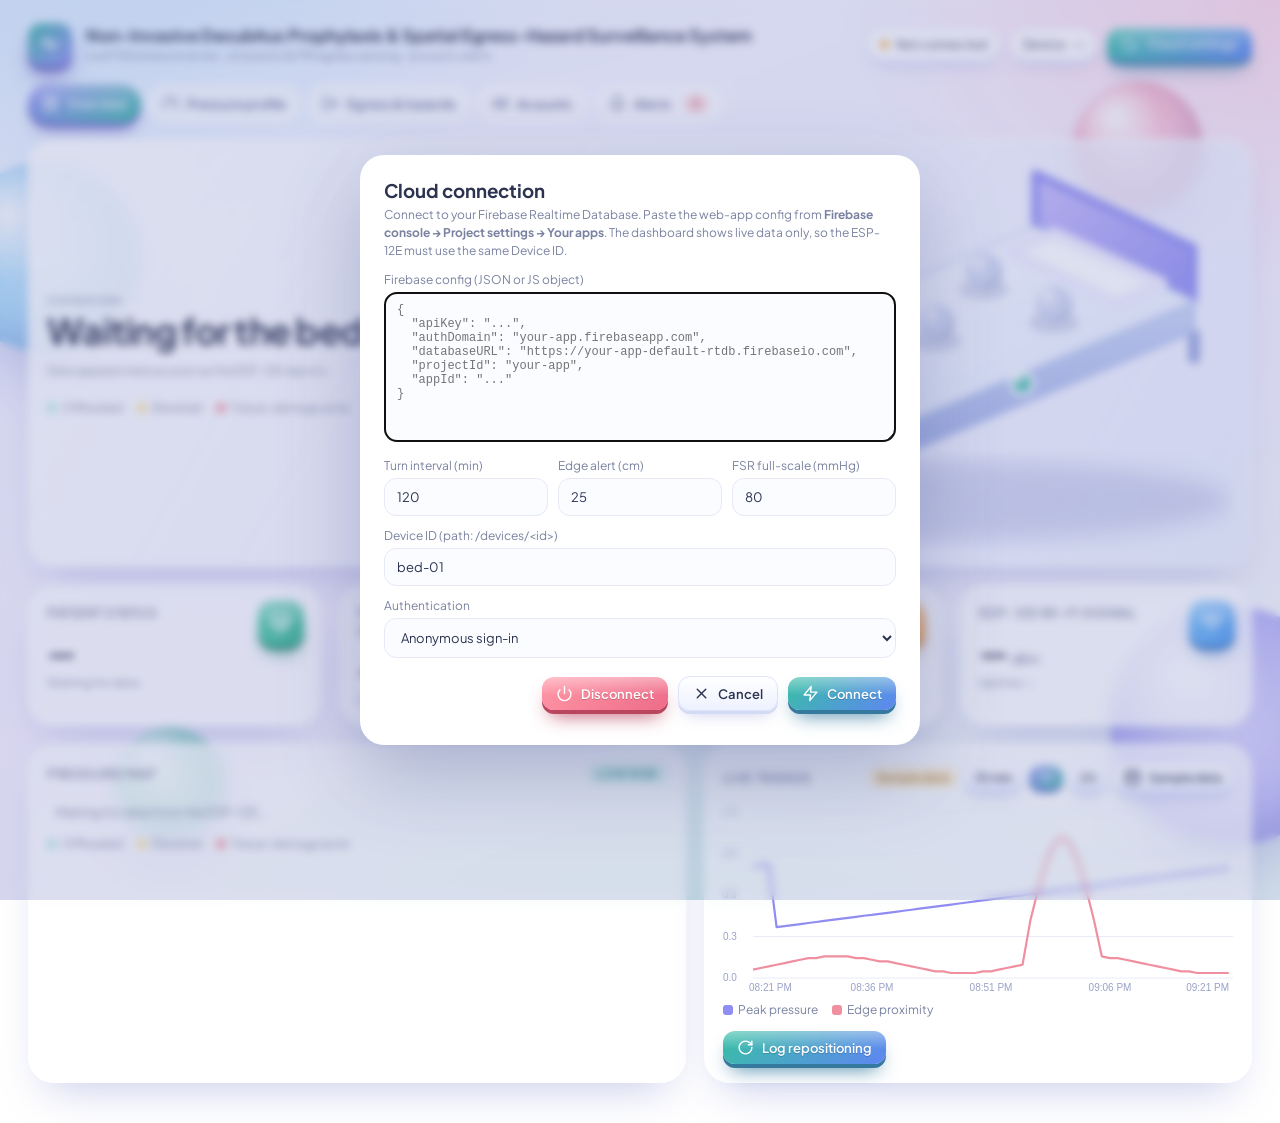
<file: index (2).html>
<!doctype html>
<html lang="en">
<head>
<meta charset="utf-8">
<meta name="viewport" content="width=device-width, initial-scale=1">
<title>DecuGuard · Decubitus & Egress Surveillance</title>
<link href="https://fonts.googleapis.com/css2?family=Plus+Jakarta+Sans:wght@400;500;600;700&display=swap" rel="stylesheet">
<style>
:root{
  --ink:#2c3350; --muted:#7a82a0; --line:#e6e9f5; --card:rgba(255,255,255,.78);
  --teal:#3fb8a8; --lav:#8f8cf2; --rose:#f08fa0; --amber:#f2b95c; --mint:#bfeee3;
  --ok:#3fb8a8; --warn:#f2b95c; --bad:#ef7f8e;
  --shadow:0 10px 30px rgba(120,130,190,.14);
}
*{box-sizing:border-box}
body{margin:0;font-family:"Inter",system-ui,-apple-system,Segoe UI,Roboto,sans-serif;color:var(--ink);
  background:
   radial-gradient(900px 500px at 8% -10%, #dff3ff 0, transparent 60%),
   radial-gradient(800px 500px at 100% 0%, #fde4ef 0, transparent 55%),
   radial-gradient(900px 600px at 50% 110%, #e2f8ee 0, transparent 60%),
   #f7f9ff;
  min-height:100vh}
header{display:flex;flex-wrap:wrap;gap:14px;align-items:center;justify-content:space-between;padding:22px 28px 8px}
.brand{display:flex;gap:14px;align-items:center}
.logo{width:44px;height:44px;border-radius:14px;background:linear-gradient(135deg,var(--teal),var(--lav));display:grid;place-items:center;color:#fff;box-shadow:var(--shadow)}
h1{font-size:17px;margin:0;line-height:1.25;max-width:760px}
.sub{font-size:12px;color:var(--muted);margin-top:2px}
.right{display:flex;gap:10px;align-items:center;flex-wrap:wrap}
.chip{display:inline-flex;align-items:center;gap:7px;padding:7px 12px;border-radius:999px;background:var(--card);border:1px solid var(--line);font-size:12.5px;box-shadow:var(--shadow)}
.dot{width:9px;height:9px;border-radius:50%;background:var(--amber)}
.dot.live{background:var(--ok);box-shadow:0 0 0 4px rgba(63,184,168,.2)}
.dot.err{background:var(--bad)}
button{font:inherit;font-size:13px;border:1px solid var(--line);background:#fff;color:var(--ink);padding:8px 14px;border-radius:12px;cursor:pointer;transition:.15s}
button:hover{transform:translateY(-1px);box-shadow:var(--shadow)}
button.primary{background:linear-gradient(135deg,var(--teal),var(--lav));color:#fff;border:0}
nav{display:flex;gap:6px;padding:10px 28px;flex-wrap:wrap}
nav button{border-radius:999px;background:transparent;border:1px solid transparent;color:var(--muted)}
nav button.on{background:#fff;border-color:var(--line);color:var(--ink);box-shadow:var(--shadow)}
main{padding:6px 28px 40px;max-width:1280px;margin:0 auto}
.grid{display:grid;gap:18px}
.g4{grid-template-columns:repeat(4,1fr)}
.g2{grid-template-columns:1.2fr 1fr}
@media(max-width:980px){.g4{grid-template-columns:repeat(2,1fr)}.g2{grid-template-columns:1fr}}
@media(max-width:520px){.g4{grid-template-columns:1fr}header,nav,main{padding-left:16px;padding-right:16px}}
.card{background:var(--card);backdrop-filter:blur(8px);border:1px solid rgba(255,255,255,.9);border-radius:22px;padding:18px;box-shadow:var(--shadow)}
.card h2{font-size:13.5px;margin:0 0 12px;color:var(--muted);font-weight:600;letter-spacing:.04em;text-transform:uppercase;display:flex;justify-content:space-between;align-items:center}
.kpi .v{font-size:30px;font-weight:700;letter-spacing:-.02em}
.kpi .u{font-size:13px;color:var(--muted);font-weight:500;margin-left:3px}
.kpi .n{font-size:12px;color:var(--muted);margin-top:4px}
.pill{font-size:11.5px;padding:3px 9px;border-radius:999px;font-weight:600}
.pill.ok{background:#dcf5f0;color:#23897c}.pill.warn{background:#fdf0d4;color:#a8741a}.pill.bad{background:#fde0e5;color:#c0475b}
.heat{display:grid;grid-template-columns:90px repeat(4,1fr);gap:6px;align-items:center}
.heat .lab{font-size:11.5px;color:var(--muted)}
.cell{height:36px;border-radius:10px;display:grid;place-items:center;font-size:11.5px;font-weight:600;color:#3a4160;transition:background .6s}
.colhead{font-size:11px;color:var(--muted);text-align:center}
canvas{width:100%;display:block}
.legend{display:flex;gap:14px;font-size:12px;color:var(--muted);margin-top:8px;flex-wrap:wrap}
.legend i{display:inline-block;width:10px;height:10px;border-radius:3px;margin-right:5px;vertical-align:-1px}
.log{max-height:300px;overflow:auto;display:flex;flex-direction:column;gap:8px}
.ev{display:flex;gap:10px;align-items:flex-start;padding:10px 12px;border-radius:14px;background:#fff;border:1px solid var(--line);font-size:13px}
.ev .t{color:var(--muted);font-size:11.5px;margin-top:2px}
.ev .bar{width:4px;align-self:stretch;border-radius:4px}
.ev.bad .bar{background:var(--bad)}.ev.warn .bar{background:var(--amber)}.ev.ok .bar{background:var(--teal)}
.ev button{margin-left:auto;padding:4px 10px;font-size:12px}
.empty{color:var(--muted);font-size:13px;padding:8px}
.bigtimer{font-size:38px;font-weight:700;letter-spacing:-.02em}
.progress{height:10px;background:#edf0fa;border-radius:999px;overflow:hidden;margin:10px 0}
.progress>div{height:100%;border-radius:999px;background:linear-gradient(90deg,var(--teal),var(--lav));transition:width .6s}
.row{display:flex;gap:10px;flex-wrap:wrap;align-items:center}
dialog{border:0;border-radius:24px;padding:24px;max-width:560px;width:92%;box-shadow:0 30px 80px rgba(70,80,140,.3);color:var(--ink)}
dialog::backdrop{background:rgba(120,130,190,.25);backdrop-filter:blur(4px)}
label{font-size:12px;color:var(--muted);display:block;margin:12px 0 5px}
input,textarea,select{width:100%;font:inherit;font-size:13px;padding:10px 12px;border-radius:12px;border:1px solid var(--line);background:#fbfcff;color:var(--ink)}
textarea{min-height:150px;font-family:ui-monospace,Menlo,monospace;font-size:12px}
.hide{display:none}
.note{font-size:12px;color:var(--muted);line-height:1.5}
svg text{font-family:inherit}
button:disabled{opacity:.45;cursor:not-allowed;transform:none!important;box-shadow:none!important}

/* ===== 3D / aesthetic theme ===== */
body{font-family:"Plus Jakarta Sans","Inter",system-ui,sans-serif;
 background:radial-gradient(900px 520px at 6% -8%,#d3eaff,transparent 60%),radial-gradient(800px 520px at 100% 0,#ffd9e8,transparent 55%),radial-gradient(900px 600px at 50% 112%,#d0f5e5,transparent 60%),linear-gradient(160deg,#f1f6ff,#f8f1ff 55%,#f0fbf6);background-attachment:fixed}
.bg{position:fixed;inset:0;z-index:0;pointer-events:none;overflow:hidden}
.bg i{position:absolute;border-radius:50%;opacity:.92;animation:float 14s ease-in-out infinite;
 background:radial-gradient(circle at 32% 28%,#fff 0,rgba(255,255,255,0) 34%),radial-gradient(circle at 50% 50%,var(--a),var(--b));
 box-shadow:inset -14px -18px 30px rgba(80,90,170,.18),0 40px 60px -20px rgba(110,120,200,.35)}
.bg .s1{--a:#c4ebff;--b:#86c6f5;width:190px;height:190px;left:-50px;top:18%}
.bg .s2{--a:#ffd6e4;--b:#f5a0bb;width:130px;height:130px;right:6%;top:9%;animation-delay:-4s}
.bg .s3{--a:#ddd7ff;--b:#a59ef5;width:240px;height:240px;right:-70px;bottom:6%;animation-delay:-8s}
.bg .s4{--a:#ccf4e3;--b:#86dbbd;width:110px;height:110px;left:9%;bottom:7%;animation-delay:-2s}
@keyframes float{50%{transform:translateY(-22px)}}
header,nav,main{position:relative;z-index:1}
.logo{box-shadow:0 5px 0 #6d67c4,0 14px 22px -6px #6d67c4,inset 0 2px 0 rgba(255,255,255,.5)}
h1{font-weight:700}
.card{background:rgba(255,255,255,.7);border:1px solid rgba(255,255,255,.95);border-radius:26px;box-shadow:inset 0 1px 0 #fff,0 22px 44px -18px rgba(105,115,200,.38)}
.chip{box-shadow:0 3px 0 #dfe5fb,0 10px 18px -8px rgba(110,120,200,.35)}
/* glossy 3D orbs on KPI cards */
.kpi{position:relative}.kpi h2{padding-right:56px}
.kpi::after{content:"";position:absolute;right:16px;top:14px;width:46px;height:46px;border-radius:50%;
 background:radial-gradient(circle at 32% 26%,#fff 0,rgba(255,255,255,0) 36%),radial-gradient(circle at 50% 50%,var(--a),var(--b));
 box-shadow:inset -6px -9px 14px rgba(40,50,120,.16),0 12px 18px -6px var(--b)}
.g4>.kpi:nth-child(1)::after{--a:#c8f4e3;--b:#4fcaa5}.g4>.kpi:nth-child(2)::after{--a:#ddd8ff;--b:#8f8cf2}
.g4>.kpi:nth-child(3)::after{--a:#ffe8b5;--b:#f5ae55}.g4>.kpi:nth-child(4)::after{--a:#c9e8ff;--b:#5fb0f0}
/* hero with 3D bed */
.hero{display:flex;flex-wrap:wrap;align-items:center;gap:6px 32px;margin-bottom:18px;overflow:hidden;background:linear-gradient(120deg,rgba(255,255,255,.88),rgba(233,238,255,.66))}
.hero svg{flex:1 1 380px;max-width:580px;height:auto;margin:0 auto}
.heroText{flex:1 1 260px}.heroText h3{font-size:36px;margin:2px 0 2px;letter-spacing:-.02em;line-height:1.1}
.chipx{display:inline-flex;flex-direction:column;gap:3px;padding:8px 12px;border-radius:16px;background:#fff;box-shadow:0 3px 0 #e2e7fb,0 10px 16px -10px rgba(110,120,200,.4)}
.chipx small{font-size:11px;color:var(--muted)}
/* 3D buttons */
button{font-weight:600;background:linear-gradient(180deg,#fff,#eef2ff);border:1px solid #dde4fb;box-shadow:0 3px 0 #d3daf5,0 10px 16px -8px rgba(110,120,200,.4)}
button:hover:not(:disabled){transform:translateY(-1px)}
button:active:not(:disabled){transform:translateY(3px)}
nav button{box-shadow:none;background:rgba(255,255,255,.55);border:1px solid rgba(255,255,255,.9);color:#5d6590}
nav button.on{color:#fff;border:0;background-image:linear-gradient(180deg,rgba(255,255,255,.35),rgba(255,255,255,0) 55%),linear-gradient(135deg,#8f8cf2,#3fb8a8);box-shadow:0 4px 0 #6d67c4,0 12px 18px -8px #6d67c4}
button:is(.primary,#btnTurn,#btnConnect,[data-cmd],#btnDisconnect,#btnClear,[data-ack]){color:#fff;border:0;text-shadow:0 1px 0 rgba(0,0,0,.18);
 background-image:linear-gradient(180deg,rgba(255,255,255,.4),rgba(255,255,255,0) 55%),linear-gradient(135deg,var(--c1),var(--c2));
 box-shadow:0 4px 0 var(--sh),0 12px 20px -8px var(--sh)}
button:is(.primary,#btnTurn,#btnConnect,[data-cmd],#btnDisconnect,#btnClear,[data-ack]):active:not(:disabled){box-shadow:0 1px 0 var(--sh),0 4px 8px -4px var(--sh)}
button.primary,#btnTurn,#btnConnect,[data-cmd="voice_turn"]{--c1:#38bfa5;--c2:#5f86f2;--sh:#35799f}
[data-cmd="voice_stay"]{--c1:#9a8cf5;--c2:#c08af0;--sh:#6d5bc4}
[data-cmd="buzzer"],#btnDisconnect{--c1:#ff97a8;--c2:#ee6c88;--sh:#b9455f}
[data-cmd="silence"],#btnClear{--c1:#ffd77f;--c2:#f6ac55;--sh:#c0802c;color:#5a3908!important;text-shadow:none!important}
[data-ack]{--c1:#7fe0c3;--c2:#3cb996;--sh:#2b8a70}
button:disabled{opacity:.5;cursor:not-allowed;box-shadow:none!important}
input[type=range]{accent-color:#8f8cf2}
/* glossy cells and bars */
.cell{box-shadow:inset 0 2px 0 rgba(255,255,255,.65),inset 0 -4px 8px rgba(60,70,140,.08),0 6px 10px -6px rgba(100,110,170,.4)}
.progress{box-shadow:inset 0 2px 4px rgba(90,100,170,.15)}
.progress>div{box-shadow:inset 0 2px 0 rgba(255,255,255,.45)}
.ev{box-shadow:0 8px 16px -12px rgba(100,110,180,.45)}
@media(prefers-reduced-motion:reduce){.bg i{animation:none}}

/* ===== real icons ===== */
.ic{width:17px;height:17px;flex:none;fill:none;stroke:currentColor;stroke-width:2;stroke-linecap:round;stroke-linejoin:round}
button{display:inline-flex;align-items:center;justify-content:center;gap:8px}
nav button .pill{margin-left:2px}
h2 button{font-size:12px;padding:6px 11px}
.kpi::after{content:none!important}
.kic{position:absolute;right:16px;top:14px;width:46px;height:46px;border-radius:15px;display:grid;place-items:center;color:#fff;
 background-image:linear-gradient(180deg,rgba(255,255,255,.4),rgba(255,255,255,0) 55%),linear-gradient(135deg,var(--c1),var(--c2));
 box-shadow:0 4px 0 var(--sh),0 12px 18px -8px var(--sh)}
.kic .ic{width:24px;height:24px;stroke-width:1.9}
.k1{--c1:#5fd3b0;--c2:#2fb38f;--sh:#23866a}.k2{--c1:#a49cf7;--c2:#7b74e8;--sh:#5a53b8}
.k3{--c1:#ffc66b;--c2:#f59e4a;--sh:#bd7a2a}.k4{--c1:#7cc4fa;--c2:#4a97ee;--sh:#2f6fb8}
.logo .ic{width:24px;height:24px}
.seg{display:inline-flex;gap:6px;align-items:center;flex-wrap:wrap;text-transform:none;letter-spacing:0}
.seg button{font-size:12px;padding:5px 10px}
.seg button.on{color:#fff;border:0;background-image:linear-gradient(180deg,rgba(255,255,255,.35),rgba(255,255,255,0) 55%),linear-gradient(135deg,#8f8cf2,#3fb8a8);box-shadow:0 3px 0 #6d67c4}
</style>
</head>
<body>
<div class="bg"><i class="s1"></i><i class="s2"></i><i class="s3"></i><i class="s4"></i></div>
<header>
  <div class="brand">
    <div class="logo">
      <svg width="24" height="24" viewBox="0 0 24 24" fill="none" stroke="#fff" stroke-width="2" stroke-linecap="round" stroke-linejoin="round"><path d="M3 12h4l2-6 4 12 2-6h6"/></svg>
    </div>
    <div>
      <h1>Non-Invasive Decubitus Prophylaxis &amp; Spatial Egress-Hazard Surveillance System</h1>
      <div class="sub">Live FSR pressure zones · ultrasonic &amp; PIR egress sensing · acoustic alerts</div>
    </div>
  </div>
  <div class="right">
    <span class="chip"><span class="dot" id="cdot"></span><span id="ctext">Not connected</span></span>
    <span class="chip" id="devchip">Device · —</span>
    <button id="btnSettings" class="primary"><svg class="ic" viewBox="0 0 24 24" aria-hidden="true"><path d="M17.5 19H9a7 7 0 1 1 6.71-9h1.79a4.5 4.5 0 1 1 0 9Z"/></svg>Cloud settings</button>
  </div>
</header>

<nav id="tabs">
  <button data-t="overview" class="on"><svg class="ic" viewBox="0 0 24 24" aria-hidden="true"><rect width="7" height="9" x="3" y="3" rx="1"/><rect width="7" height="5" x="14" y="3" rx="1"/><rect width="7" height="9" x="14" y="12" rx="1"/><rect width="7" height="5" x="3" y="16" rx="1"/></svg>Overview</button>
  <button data-t="pressure"><svg class="ic" viewBox="0 0 24 24" aria-hidden="true"><path d="m12 14 4-4"/><path d="M3.34 19a10 10 0 1 1 17.32 0"/></svg>Pressure profile</button>
  <button data-t="egress"><svg class="ic" viewBox="0 0 24 24" aria-hidden="true"><path d="M9 21H5a2 2 0 0 1-2-2V5a2 2 0 0 1 2-2h4"/><polyline points="16 17 21 12 16 7"/><line x1="21" x2="9" y1="12" y2="12"/></svg>Egress &amp; hazards</button>
  <button data-t="acoustic"><svg class="ic" viewBox="0 0 24 24" aria-hidden="true"><polygon points="11 5 6 9 2 9 2 15 6 15 11 19 11 5"/><path d="M15.54 8.46a5 5 0 0 1 0 7.07"/><path d="M19.07 4.93a10 10 0 0 1 0 14.14"/></svg>Acoustic</button>
  <button data-t="alerts"><svg class="ic" viewBox="0 0 24 24" aria-hidden="true"><path d="M6 8a6 6 0 0 1 12 0c0 7 3 9 3 9H3s3-2 3-9"/><path d="M10.3 21a1.94 1.94 0 0 0 3.4 0"/></svg>Alerts <span class="pill bad" id="alertCount" style="margin-left:4px">0</span></button>
</nav>

<main>
<!-- OVERVIEW -->
<section id="t-overview" class="tab">
<div class="card hero"><div class="heroText"><div class="note">Live bed view</div>
<h3 id="heroTitle">Waiting for the bed…</h3><p class="note" id="heroSub">Data appears here as soon as the ESP-12E reports.</p>
<div class="row" id="heroChips" style="margin-top:12px"></div>
<div class="legend"><span><i style="background:#bfeee3"></i>Offloaded</span><span><i style="background:#fbe9a8"></i>Elevated</span><span><i style="background:#f6a7b2"></i>Tissue-damage zone</span></div></div>
<svg id="bed3d" viewBox="60 8 440 296" role="img" aria-label="Isometric bed showing live pressure zones"><defs><linearGradient id="fT" x1="0" y1="0" x2="1" y2="1"><stop offset="0" stop-color="#ffffff"/><stop offset="1" stop-color="#e4ecff"/></linearGradient><linearGradient id="fL" x1="0" y1="0" x2="0" y2="1"><stop offset="0" stop-color="#d9e0fa"/><stop offset="1" stop-color="#b7c3ee"/></linearGradient><linearGradient id="fR" x1="0" y1="0" x2="0" y2="1"><stop offset="0" stop-color="#c9d4f5"/><stop offset="1" stop-color="#9eaee6"/></linearGradient><linearGradient id="hb" x1="0" y1="0" x2="1" y2="1"><stop offset="0" stop-color="#c9bdfb"/><stop offset="1" stop-color="#8f8cf2"/></linearGradient><radialGradient id="shade" cx=".34" cy=".28" r=".8"><stop offset="0" stop-color="#fff" stop-opacity=".95"/><stop offset=".28" stop-color="#fff" stop-opacity=".25"/><stop offset=".55" stop-color="#fff" stop-opacity="0"/><stop offset="1" stop-color="#28306e" stop-opacity=".28"/></radialGradient><filter id="bl"><feGaussianBlur stdDeviation="9"/></filter></defs><ellipse cx="285" cy="268" rx="215" ry="30" fill="#5a64b4" opacity=".22" filter="url(#bl)"/><rect x="86" y="192" width="9" height="26" rx="4" fill="#9aa6dd"/><rect x="206" y="248" width="9" height="26" rx="4" fill="#9aa6dd"/><rect x="466" y="138" width="9" height="26" rx="4" fill="#9aa6dd"/><rect x="346" y="82" width="9" height="26" rx="4" fill="#9aa6dd"/><polygon points="350,60 470,116 470,76 350,20" fill="url(#hb)" stroke="#8f8cf2" stroke-width="6" stroke-linejoin="round"/><polygon points="90,170 210,226 210,250 90,194" fill="url(#fL)" stroke="#c3cff0" stroke-width="2" stroke-linejoin="round"/><polygon points="210,226 470,116 470,140 210,250" fill="url(#fR)" stroke="#b3c0ee" stroke-width="2" stroke-linejoin="round"/><polygon points="90,170 350,60 470,116 210,226" fill="url(#fT)" stroke="#d3dcf7" stroke-width="2" stroke-linejoin="round"/><polygon points="330,79 364,65 446,103 412,118" fill="#fff" stroke="#f1eeff" stroke-width="9" stroke-linejoin="round"/><ellipse cx="311" cy="108" rx="19" ry="8" fill="#4a5496" opacity=".18"/><circle id="zb0" cx="311" cy="94" r="14" fill="#cfd6f2"/><circle id="zh0" cx="311" cy="94" r="14" fill="url(#shade)"/><ellipse cx="364" cy="133" rx="19" ry="8" fill="#4a5496" opacity=".18"/><circle id="zb1" cx="364" cy="119" r="14" fill="#cfd6f2"/><circle id="zh1" cx="364" cy="119" r="14" fill="url(#shade)"/><ellipse cx="275" cy="147" rx="19" ry="8" fill="#4a5496" opacity=".18"/><circle id="zb2" cx="275" cy="133" r="14" fill="#cfd6f2"/><circle id="zh2" cx="275" cy="133" r="14" fill="url(#shade)"/><ellipse cx="168" cy="171" rx="19" ry="8" fill="#4a5496" opacity=".18"/><circle id="zb3" cx="168" cy="157" r="14" fill="#cfd6f2"/><circle id="zh3" cx="168" cy="157" r="14" fill="url(#shade)"/><ellipse cx="216" cy="194" rx="19" ry="8" fill="#4a5496" opacity=".18"/><circle id="zb4" cx="216" cy="180" r="14" fill="#cfd6f2"/><circle id="zh4" cx="216" cy="180" r="14" fill="url(#shade)"/><circle id="sL" cx="220" cy="111" r="8" fill="#3fb8a8" stroke="#fff" stroke-width="3"/><circle cx="218" cy="108" r="3" fill="#fff" opacity=".8"/><circle id="sR" cx="340" cy="179" r="8" fill="#3fb8a8" stroke="#fff" stroke-width="3"/><circle cx="338" cy="176" r="3" fill="#fff" opacity=".8"/></svg></div>

  <div class="grid g4" style="margin-bottom:18px">
    <div class="card kpi"><span class="kic k1"><svg class="ic" viewBox="0 0 24 24" aria-hidden="true"><path d="M19 14c1.49-1.46 3-3.21 3-5.5A5.5 5.5 0 0 0 16.5 3c-1.76 0-3 .5-4.5 2-1.5-1.5-2.74-2-4.5-2A5.5 5.5 0 0 0 2 8.5c0 2.3 1.5 4.05 3 5.5l7 7Z"/><path d="M3.22 12H9.5l.5-1 2 4.5 2-7 1.5 3.5h5.27"/></svg></span><h2>Patient status</h2><div class="v" id="kStatus">—</div><div class="n" id="kStatusN">Waiting for data</div></div>
    <div class="card kpi"><span class="kic k2"><svg class="ic" viewBox="0 0 24 24" aria-hidden="true"><path d="m12 14 4-4"/><path d="M3.34 19a10 10 0 1 1 17.32 0"/></svg></span><h2>Peak zone pressure (est.)</h2><div class="v"><span id="kPeak">—</span><span class="u">mmHg</span></div><div class="n" id="kPeakN">Capillary closing ≈ 32 mmHg</div></div>
    <div class="card kpi"><span class="kic k3"><svg class="ic" viewBox="0 0 24 24" aria-hidden="true"><circle cx="12" cy="12" r="10"/><polyline points="12 6 12 12 16 14"/></svg></span><h2>Next repositioning</h2><div class="v" id="kTurn">—</div><div class="n" id="kTurnN">Turn interval 2 h</div></div>
    <div class="card kpi"><span class="kic k4"><svg class="ic" viewBox="0 0 24 24" aria-hidden="true"><path d="M5 12.55a11 11 0 0 1 14.08 0"/><path d="M1.42 9a16 16 0 0 1 21.16 0"/><path d="M8.53 16.11a6 6 0 0 1 6.95 0"/><line x1="12" x2="12.01" y1="20" y2="20"/></svg></span><h2>ESP-12E Wi-Fi signal</h2><div class="v"><span id="kRssi">—</span><span class="u">dBm</span></div><div class="n" id="kUp">Uptime —</div></div>
  </div>
  <div class="grid g2">
    <div class="card"><h2>Pressure map <span class="pill ok" id="riskPill">Low risk</span></h2><div id="heatOverview"></div>
      <div class="legend"><span><i style="background:#bfeee3"></i>Offloaded</span><span><i style="background:#fbe9a8"></i>Elevated</span><span><i style="background:#f6a7b2"></i>Tissue-damage zone</span></div></div>
    <div class="card"><h2>Live trends <span class="seg"><span class="pill warn" id="sampleTag" style="display:none">Sample data</span><button data-range="10">10 min</button><button data-range="60" class="on">1 h</button><button data-range="120">2 h</button><button id="btnSample"><svg class="ic" viewBox="0 0 24 24" aria-hidden="true"><ellipse cx="12" cy="5" rx="9" ry="3"/><path d="M3 5v14a9 3 0 0 0 18 0V5"/><path d="M3 12a9 3 0 0 0 18 0"/></svg>Sample data</button></span></h2><canvas id="cTrend" height="190"></canvas>
      <div class="legend"><span><i style="background:#8f8cf2"></i>Peak pressure</span><span><i style="background:#f08fa0"></i>Edge proximity</span></div>
      <div class="row" style="margin-top:14px"><button id="btnTurn" class="primary"><svg class="ic" viewBox="0 0 24 24" aria-hidden="true"><path d="M21 12a9 9 0 1 1-9-9c2.52 0 4.93 1 6.74 2.74L21 8"/><path d="M21 3v5h-5"/></svg>Log repositioning</button>
      </div></div>
  </div>
</section>

<!-- PRESSURE -->
<section id="t-pressure" class="tab hide">
  <div class="grid g2">
    <div class="card"><h2>Interface pressure map</h2><div id="heatPressure"></div></div>
    <div class="grid">
      <div class="card"><h2>Repositioning clock</h2>
        <div class="bigtimer" id="turnBig">—</div><div class="progress"><div id="turnBar" style="width:0"></div></div>
        <div class="note" id="turnNote">Time since last turn.</div></div>
      <div class="card"><h2>Zone pressure history</h2><canvas id="cZones" height="170"></canvas><div class="legend"><span><i style="background:#8f8cf2"></i>Left shoulder</span><span><i style="background:#6fb1f2"></i>Right shoulder</span><span><i style="background:#f08fa0"></i>Sacrum</span><span><i style="background:#3fb8a8"></i>Left heel</span><span><i style="background:#f2b95c"></i>Right heel</span></div></div>
    </div>
  </div>
  <div class="card" style="margin-top:18px"><h2>Cumulative tissue-load risk by region</h2><div id="riskBars"></div></div>
</section>

<!-- EGRESS -->
<section id="t-egress" class="tab hide">
  <div class="grid g2">
    <div class="card"><h2>Room surveillance <span class="pill ok" id="egPill">Safe</span></h2>
      <svg id="room" viewBox="0 0 600 360" width="100%">
        <rect x="6" y="6" width="588" height="348" rx="22" fill="#fbfcff" stroke="#dfe4f6" stroke-width="2"/>
        <rect x="470" y="6" width="124" height="130" rx="18" fill="#e6f6f2" stroke="#cdeee5"/><text x="532" y="76" text-anchor="middle" fill="#5c9d92" font-size="13">Bathroom</text>
        <rect x="6" y="150" width="14" height="70" rx="6" fill="#d9defa"/><text x="30" y="190" fill="#8b92c4" font-size="11" transform="rotate(0)">Door</text>
        <rect x="140" y="60" width="150" height="250" rx="20" fill="#fff" stroke="#cfd5f3" stroke-width="2"/>
        <rect id="edgeL" x="140" y="60" width="26" height="250" rx="12" fill="#f6a7b2" opacity="0"/>
        <rect id="edgeR" x="264" y="60" width="26" height="250" rx="12" fill="#f6a7b2" opacity="0"/>
        <text x="215" y="82" text-anchor="middle" font-size="11" fill="#9aa1c9">Bed · pressure array</text>
        <circle id="zoneRing" cx="215" cy="185" r="0" fill="none" stroke="#f08fa0" stroke-dasharray="4 4"/>
        <circle id="pt" cx="215" cy="185" r="15" fill="#8f8cf2" stroke="#fff" stroke-width="3"/>
        <text id="ptLabel" x="215" y="340" text-anchor="middle" font-size="12" fill="#7a82a0"></text>
      </svg></div>
    <div class="grid">
      <div class="card"><h2>Egress indicators</h2>
        <div id="egMetrics" class="grid" style="gap:10px"></div></div>
      <div class="card"><h2>Edge-proximity history</h2><canvas id="cEdge" height="140"></canvas></div>
    </div>
  </div>
</section>

<!-- ACOUSTIC -->
<section id="t-acoustic" class="tab hide">
  <div class="grid g2">
    <div class="card"><h2>Bedside speaker &amp; alarm</h2>
      <div class="note">Commands travel through Firebase to the ESP-12E, which drives the DFPlayer Mini speaker and the buzzer.</div>
      <div class="row" style="margin-top:14px"><button class="primary" data-cmd="voice_turn"><svg class="ic" viewBox="0 0 24 24" aria-hidden="true"><path d="m3 11 18-5v12L3 14v-3z"/><path d="M11.6 16.8a3 3 0 1 1-5.8-1.6"/></svg>Play “please reposition”</button><button data-cmd="voice_stay"><svg class="ic" viewBox="0 0 24 24" aria-hidden="true"><path d="M2 20v-8a2 2 0 0 1 2-2h16a2 2 0 0 1 2 2v8"/><path d="M4 10V6a2 2 0 0 1 2-2h12a2 2 0 0 1 2 2v4"/><path d="M12 4v6"/><path d="M2 18h20"/></svg>Play “stay in bed”</button><button data-cmd="buzzer"><svg class="ic" viewBox="0 0 24 24" aria-hidden="true"><path d="M6 8a6 6 0 0 1 12 0c0 7 3 9 3 9H3s3-2 3-9"/><path d="M10.3 21a1.94 1.94 0 0 0 3.4 0"/><path d="M4 2C2.8 3.7 2 5.7 2 8"/><path d="M22 8c0-2.3-.8-4.3-2-6"/></svg>Sound buzzer</button><button data-cmd="silence"><svg class="ic" viewBox="0 0 24 24" aria-hidden="true"><polygon points="11 5 6 9 2 9 2 15 6 15 11 19 11 5"/><line x1="22" x2="16" y1="9" y2="15"/><line x1="16" x2="22" y1="9" y2="15"/></svg>Silence</button></div>
      <label>Speaker volume</label><input type="range" id="vol" min="0" max="30" value="20"></div>
    <div class="card"><h2>Command history</h2><div class="log" id="acLog"></div></div>
  </div>
</section>

<!-- ALERTS -->
<section id="t-alerts" class="tab hide">
  <div class="card"><h2>Alert centre <button id="btnClear"><svg class="ic" viewBox="0 0 24 24" aria-hidden="true"><path d="M3 6h18"/><path d="M19 6v14c0 1-1 2-2 2H7c-1 0-2-1-2-2V6"/><path d="M8 6V4c0-1 1-2 2-2h4c1 0 2 1 2 2v2"/><line x1="10" x2="10" y1="11" y2="17"/><line x1="14" x2="14" y1="11" y2="17"/></svg>Clear all</button></h2><div class="log" id="alertLog" style="max-height:560px"></div></div>
</section>
</main>

<dialog id="dlg">
  <h3 style="margin:0 0 4px">Cloud connection</h3>
  <div class="note">Connect to your Firebase Realtime Database. Paste the web-app config from <b>Firebase console → Project settings → Your apps</b>. The dashboard shows live data only, so the ESP-12E must use the same Device ID.</div>
  <label>Firebase config (JSON or JS object)</label>
  <textarea id="cfg" placeholder='{
  "apiKey": "...",
  "authDomain": "your-app.firebaseapp.com",
  "databaseURL": "https://your-app-default-rtdb.firebaseio.com",
  "projectId": "your-app",
  "appId": "..."
}'></textarea>
  <div class="row" style="align-items:flex-end"><div style="flex:1"><label>Turn interval (min)</label><input id="tTurn" type="number" min="10" max="480"></div><div style="flex:1"><label>Edge alert (cm)</label><input id="tEdge" type="number" min="5" max="100"></div><div style="flex:1"><label>FSR full-scale (mmHg)</label><input id="tFs" type="number" min="20" max="200"></div></div>
  <label>Device ID (path: /devices/&lt;id&gt;)</label>
  <input id="devId" value="bed-01">
  <label>Authentication</label>
  <select id="authMode"><option value="anon">Anonymous sign-in</option><option value="none">None (open rules)</option></select>
  <div class="row" style="margin-top:18px;justify-content:flex-end">
    <button id="btnDisconnect"><svg class="ic" viewBox="0 0 24 24" aria-hidden="true"><path d="M18.36 6.64a9 9 0 1 1-12.73 0"/><line x1="12" x2="12" y1="2" y2="12"/></svg>Disconnect</button>
    <button id="btnCancel"><svg class="ic" viewBox="0 0 24 24" aria-hidden="true"><path d="M18 6 6 18"/><path d="m6 6 12 12"/></svg>Cancel</button>
    <button id="btnConnect" class="primary"><svg class="ic" viewBox="0 0 24 24" aria-hidden="true"><path d="M13 2 3 14h9l-1 8 10-12h-9l1-8z"/></svg>Connect</button>
  </div>
  <div class="note" id="cfgMsg" style="margin-top:10px"></div>
</dialog>

<script type="module">
/* ============ CONSTANTS ============ */
const ZN=[["Left shoulder","shL"],["Right shoulder","shR"],["Sacrum","sacrum"],["Left heel","heelL"],["Right heel","heelR"]];
const N=5, CAP_P=32, RISK_MIN=90;      // capillary closing pressure (mmHg); minutes of sustained load = 100% risk
const FIREBASE_CONFIG=null;   // optional: paste your firebaseConfig object here to auto-connect without the dialog
const DEVICE_ID="bed-01";     // default device id (must match the ESP-12E sketch)
const $=s=>document.querySelector(s);
const T=Object.assign({turnMin:120,edgeCm:25,fsMm:80},JSON.parse(localStorage.getItem("dg_set")||"{}"));
/* ============ STATE ============ */
const S={mode:"offline",last:null,prevT:null,rx:0,absent:0,load:new Array(N).fill(0),turnSimMin:0,
  series:[],sampleOn:false,alerts:[],cmds:[],cool:{},fb:null};
try{S.alerts=JSON.parse(localStorage.getItem("dg_alerts")||"[]")}catch{}
const resetState=()=>{S.load.fill(0);S.turnSimMin=0;S.prevT=null;S.absent=0;S.rx=0;S.last=null};

/* ============ ANALYTICS ============ */
const avg=a=>a.reduce((x,y)=>x+y,0)/(a.length||1);
function norm(v){const g=k=>+(v.p&&v.p[k])||0;
  return {pct:ZN.map(z=>g(z[1])),p:ZN.map(z=>g(z[1])/100*T.fsMm),l:+(v.edge&&v.edge.l)||400,r:+(v.edge&&v.edge.r)||400,pb:!!(v.pir&&v.pir.bed),pr:!!(v.pir&&v.pir.room),rssi:v.rssi,up:v.up}}
function analyze(d){
  const [a,b,c,e,f]=d.p, L=a+e, R=b+f, H=a+b, F=e+f;
  const m=Math.min(d.l,d.r);
  return {present:Math.max(...d.pct)>=8,gx:(R-L)/(R+L||1),gy:(F-H)/(F+H||1),m,edge:Math.max(0,Math.min(1,1-m/60)),peak:Math.max(...d.p)};
}
function status(d,a){
  if(!a.present){
    if(d.pr)return{k:"warn",t:"Out of bed",n:"Moving in room"};
    if(S.absent>=60)return{k:"bad",t:"Out of bed · no motion",n:"Possible fall: check the room"};
    return{k:"warn",t:"Out of bed",n:"Tracking room"};
  }
  if(a.m<T.edgeCm)return{k:"bad",t:"At bed edge",n:"Exit imminent · "+a.m+" cm"};
  if(a.m<T.edgeCm*1.6)return{k:"warn",t:"Restless",n:"Moving toward edge"};
  return{k:"ok",t:"Resting",n:"In bed · centred"};
}

/* ============ INGEST ============ */
const push=(arr,v)=>{arr.push(v);if(arr.length>90)arr.shift()};
const SPAN=2*3600000;
function record(d,a,now){
  if(S.sampleOn){S.series=S.series.filter(p=>!p.s);S.sampleOn=false}
  const pt={t:now,peak:+a.peak.toFixed(1),edge:+(a.present?a.edge:0).toFixed(2),z:d.p.map(v=>+v.toFixed(1))},L=S.series[S.series.length-1];
  if(L&&now-L.t<10000)Object.assign(L,pt,{t:L.t});else S.series.push(pt);
  while(S.series.length&&S.series[0].t<now-SPAN)S.series.shift();
}
function mergeSeries(pts){
  if(!pts.length)return;
  S.series=S.series.filter(p=>!p.s);S.sampleOn=false;
  const all=S.series.concat(pts).sort((a,b)=>a.t-b.t),out=[];
  all.forEach(p=>{const L=out[out.length-1];if(!L||p.t-L.t>5000)out.push(p)});
  S.series=out.filter(p=>p.t>Date.now()-SPAN);
}
function loadSample(){
  const now=Date.now(),fs=T.fsMm,base=[22,22,34,18,18],pts=[];
  for(let m=0;m<=120;m++){
    const turned=m>62,since=turned?m-62:m,pct=base.map((b,i)=>{
      let v=b*(1+.08*Math.sin(m/7+i));
      if(i===2)v=30+Math.min(45,since*.62);
      if(i===0||i===3)v*=(turned?.8:1.15);if(i===1||i===4)v*=(turned?1.15:.9);
      return Math.max(0,Math.min(100,v))});
    const z=pct.map(v=>+(v/100*fs).toFixed(1)),e=m>=95&&m<=103?.35+.5*Math.sin((m-95)/8*Math.PI):.08+.05*Math.sin(m/5);
    pts.push({t:now-(120-m)*60000,peak:Math.max(...z),edge:+Math.max(0,e).toFixed(2),z,s:1});
  }
  S.series=S.series.filter(p=>!p.s&&p.t<pts[0].t).concat(pts);S.sampleOn=true;
}
function ingest(raw){
  const d=norm(raw), now=Date.now(); S.rx=now;
  const a=analyze(d), dtReal=S.prevT?Math.min(30,(now-S.prevT)/1000):1; S.prevT=now;
  const dtMin=dtReal*1/60;
  d.p.forEach((p,i)=>{if(a.present&&p>CAP_P)S.load[i]+=dtMin*(p/CAP_P);else S.load[i]=Math.max(0,S.load[i]-dtMin*.6)});
  S.turnSimMin+=dtMin; S.absent=(!a.present&&!d.pr)?S.absent+dtReal:0;
  S.last={d,a,st:status(d,a)};
  record(d,a,now);
  raise(d,a); render();
}
const riskPct=m=>Math.min(100,m/RISK_MIN*100);
const saveAlerts=()=>{try{localStorage.setItem("dg_alerts",JSON.stringify(S.alerts))}catch{}};
function raise(d,a){
  const now=Date.now();
  const fire=(key,level,title,msg,cd=60000)=>{
    if(S.cool[key]&&now-S.cool[key]<cd)return; S.cool[key]=now;
    const al={id:now+key,ts:now,level,title,msg,ack:false};
    S.alerts.unshift(al);S.alerts=S.alerts.slice(0,100);saveAlerts();
    fbWrite("alerts/"+String(al.id).replace(/\W/g,"_"),al);
    try{if(Notification.permission==="granted")new Notification("DecuGuard · "+title,{body:msg})}catch{}
  };
  S.load.forEach((m,i)=>{if(riskPct(m)>=70)fire("pr"+i,"bad","Sustained pressure · "+ZN[i][0],"Tissue load at "+Math.round(riskPct(m))+"%. Offload this region.")});
  if(S.turnSimMin>=T.turnMin)fire("turn","warn","Repositioning due","More than "+fmtT(T.turnMin)+" since last turn.",300000);
  if(a.present&&a.m<T.edgeCm)fire("edge","warn","Bed-edge proximity","Patient is "+a.m+" cm from the bed edge. Exit likely.",45000);
  if(!a.present)fire("exit","warn","Bed exit detected","Patient has left the bed.",60000);
  if(S.absent>=60)fire("lost","bad","Out of bed with no motion","No bed pressure and no room motion for 60 s. Check for a fall.",60000);
}

/* ============ COLOURS & FORMAT ============ */
function heatColor(p){
  const t=Math.max(0,Math.min(1,p/70)),stops=[[191,238,227],[251,233,168],[246,167,178]];
  const [i,f]=t<.5?[0,t*2]:[1,(t-.5)*2];
  return `rgb(${stops[i].map((c,k)=>Math.round(c+(stops[i+1][k]-c)*f)).join(",")})`;
}
const fmtT=m=>{m=Math.max(0,m);const h=Math.floor(m/60),mm=Math.floor(m%60);return `${h}h ${String(mm).padStart(2,"0")}m`};
const ago=ts=>{const s=Math.round((Date.now()-ts)/1000);return s<60?s+"s ago":s<3600?Math.round(s/60)+"m ago":new Date(ts).toLocaleTimeString()};
function heatHTML(p){
  const c=(i,sp)=>`<div class="cell" style="height:46px;${sp?"grid-column:span 2;":""}background:${heatColor(p[i])}">${p[i].toFixed(0)} mmHg</div>`;
  return `<div class="heat" style="grid-template-columns:90px 1fr 1fr"><div></div><div class="colhead">Left</div><div class="colhead">Right</div>
  <div class="lab">Shoulders</div>${c(0)}${c(1)}<div class="lab">Sacrum</div>${c(2,1)}<div class="lab">Heels</div>${c(3)}${c(4)}</div>`;
}

/* ============ RENDER ============ */
function hero(d,a,st){
  d.p.forEach((p,i)=>{const r=11+9*Math.min(1,p/70),c=heatColor(p);
    $("#zb"+i).setAttribute("fill",c);["#zb","#zh"].forEach(q=>$(q+i).setAttribute("r",r))});
  $("#sL").setAttribute("fill",a.present&&d.l<T.edgeCm?"#ef7f8e":"#3fb8a8");
  $("#sR").setAttribute("fill",a.present&&d.r<T.edgeCm?"#ef7f8e":"#3fb8a8");
  const t=$("#heroTitle");t.textContent=st.t;t.style.color=st.k==="bad"?"var(--bad)":st.k==="warn"?"#c28a2e":"var(--ok)";
  $("#heroSub").textContent=st.n;
  $("#heroChips").innerHTML=[["Bed",a.present?"Occupied":"Vacated",a.present?"ok":"warn"],["Peak pressure",a.peak.toFixed(0)+" mmHg",a.peak>CAP_P?"warn":"ok"],
    ["Nearest edge",a.present?a.m+" cm":"–",a.present&&a.m<T.edgeCm?"bad":"ok"],["Room motion",d.pr?"Detected":"None",d.pr&&!a.present?"warn":"ok"]]
    .map(([l,v,k])=>`<span class="chipx"><small>${l}</small><span class="pill ${k}">${v}</span></span>`).join("");
}

function render(){
  const cm=S.cmds.length?S.cmds.map(c=>`<div class="ev ok"><div class="bar"></div><div><b>${c.a}${c.v!=null?" · "+c.v:""}</b><div class="t">${ago(c.ts)}</div></div></div>`).join(""):'<div class="empty">No commands sent yet.</div>';
  $("#acLog").innerHTML=cm;
  const open=S.alerts.filter(x=>!x.ack).length; $("#alertCount").textContent=open;
  $("#alertLog").innerHTML=S.alerts.length?S.alerts.map(al=>`<div class="ev ${al.level}"><div class="bar"></div><div><b>${al.title}</b><div>${al.msg}</div><div class="t">${ago(al.ts)}</div></div>${al.ack?'<span class="pill ok" style="margin-left:auto">Acknowledged</span>':`<button data-ack="${al.id}"><svg class="ic" viewBox="0 0 24 24" aria-hidden="true"><path d="M20 6 9 17l-5-5"/></svg>Acknowledge</button>`}</div>`).join(""):'<div class="empty">No alerts. All clear.</div>';
  if(!S.last){const w='<div class="empty">Waiting for data from the ESP-12E…</div>';$("#heatOverview").innerHTML=w;$("#heatPressure").innerHTML=w;drawCharts();return}
  const {d,a,st}=S.last;
  $("#kStatus").textContent=st.t;$("#kStatusN").textContent=st.n;
  $("#kStatus").style.color=st.k==="bad"?"var(--bad)":st.k==="warn"?"#c28a2e":"var(--ok)";
  $("#kPeak").textContent=a.peak.toFixed(0);
  $("#kPeakN").textContent=a.peak>CAP_P?"Above capillary closing pressure":"Below capillary closing pressure (32)";
  const remain=T.turnMin-S.turnSimMin;
  $("#kTurn").textContent=remain>0?fmtT(remain):"Overdue";$("#kTurn").style.color=remain>0?"":"var(--bad)";
  $("#kTurnN").textContent="Turn interval "+fmtT(T.turnMin);
  $("#kRssi").textContent=d.rssi??"—";
  $("#kUp").textContent=d.up!=null?"Uptime "+fmtT(d.up/60):"Uptime —";
  const maxRisk=riskPct(Math.max(...S.load)),rp=$("#riskPill");
  rp.textContent=maxRisk>=70?"High risk":maxRisk>=35?"Moderate risk":"Low risk";rp.className="pill "+(maxRisk>=70?"bad":maxRisk>=35?"warn":"ok");
  const hm=heatHTML(d.p);$("#heatOverview").innerHTML=hm;$("#heatPressure").innerHTML=hm;
  $("#turnBig").textContent=fmtT(S.turnSimMin)+" ";
  $("#turnBar").style.width=Math.min(100,S.turnSimMin/T.turnMin*100)+"%";
  $("#turnBar").style.background=S.turnSimMin>=T.turnMin?"var(--bad)":"";
  $("#turnNote").textContent=S.turnSimMin>=T.turnMin?"Repositioning overdue. Please turn the patient.":"Elapsed since last repositioning.";
  $("#riskBars").innerHTML=ZN.map((z,i)=>{const p=riskPct(S.load[i]),col=p>=70?"var(--bad)":p>=35?"var(--amber)":"var(--teal)";
    return `<div class="row" style="margin:7px 0"><div style="width:110px;font-size:12.5px;color:var(--muted)">${z[0]}</div><div class="progress" style="flex:1;margin:0"><div style="width:${p}%;background:${col}"></div></div><div style="width:44px;text-align:right;font-size:12px">${Math.round(p)}%</div></div>`}).join("");
  const pill=$("#egPill");pill.textContent=st.t;pill.className="pill "+st.k;
  let x=215,y=185;
  if(a.present){x=215+a.gx*60;y=185+a.gy*50}else if(d.pr){x=400;y=200}
  $("#pt").setAttribute("cx",x);$("#pt").setAttribute("cy",y);
  $("#pt").setAttribute("fill",st.k==="bad"?"#ef7f8e":st.k==="warn"?"#f2b95c":"#8f8cf2");
  $("#ptLabel").textContent=a.present?`On bed · nearest edge ${a.m} cm`:(d.pr?"Out of bed · motion in room":"Out of bed · no motion");
  const eo=cmv=>a.present?Math.max(0,Math.min(1,1-cmv/(T.edgeCm*2))):0;
  $("#edgeL").setAttribute("opacity",eo(d.l));$("#edgeR").setAttribute("opacity",eo(d.r));
  const mk=(l,v,k)=>`<div class="row" style="justify-content:space-between"><span class="note">${l}</span><span class="pill ${k}">${v}</span></div>`;
  const cl=v=>v>=400?"No echo":v+" cm";
  $("#egMetrics").innerHTML=mk("Bed occupancy",a.present?"Occupied":"Vacated",a.present?"ok":"warn")+
    mk("Left edge clearance",cl(d.l),a.present&&d.l<T.edgeCm?"bad":"ok")+mk("Right edge clearance",cl(d.r),a.present&&d.r<T.edgeCm?"bad":"ok")+
    mk("Bedside motion (PIR 1)",d.pb?"Motion":"Still","ok")+mk("Room motion (PIR 2)",d.pr?"Motion":"Still",d.pr&&!a.present?"warn":"ok");
  hero(d,a,st);
  drawCharts();
}

/* ============ CHARTS ============ */
function cv(id){const c=$(id),r=devicePixelRatio||1,w=c.clientWidth,h=+c.getAttribute("height");c.width=w*r;c.height=h*r;const g=c.getContext("2d");g.scale(r,r);g.clearRect(0,0,w,h);return {g,w,h}}
let RANGE=60;
function tline(id,defs,min,max){
  const {g,w,h}=cv(id);if(!w)return;
  const t1=Date.now(),t0=t1-RANGE*60000,X=t=>30+(w-34)*(t-t0)/(t1-t0),Y=v=>8+(h-24)*(1-(v-min)/(max-min));
  g.strokeStyle="#e9ecf8";g.lineWidth=1;g.font="10px sans-serif";g.fillStyle="#9aa1c9";
  for(let i=0;i<=4;i++){const y=8+(h-24)*i/4;g.beginPath();g.moveTo(30,y);g.lineTo(w,y);g.stroke();g.textAlign="left";g.fillText((max-(max-min)*i/4).toFixed(max<=1?1:0),0,y+3)}
  for(let i=0;i<=4;i++){g.textAlign=i===0?"left":i===4?"right":"center";g.fillText(new Date(t0+(t1-t0)*i/4).toLocaleTimeString([],{hour:"2-digit",minute:"2-digit"}),30+(w-34)*i/4+(i===0?-4:0),h-3)}
  g.textAlign="left";
  const P=S.series.filter(p=>p.t>=t0-60000),gap=Math.max(150000,RANGE*2000);
  if(P.length<2){g.fillText("No data in this range yet",44,h/2);return}
  const segs=[];P.forEach(p=>{const sg=segs[segs.length-1];if(sg&&p.t-sg[sg.length-1].t<=gap)sg.push(p);else segs.push([p])});
  defs.forEach(s=>segs.forEach(sg=>{
    if(sg.length<2)return;
    g.beginPath();g.lineWidth=2.2;g.strokeStyle=s.c;g.lineJoin="round";
    sg.forEach((p,i)=>{const x=Math.max(30,X(p.t)),y=Y(s.f(p));i?g.lineTo(x,y):g.moveTo(x,y)});g.stroke();
    if(s.fill){g.lineTo(X(sg[sg.length-1].t),h-16);g.lineTo(Math.max(30,X(sg[0].t)),h-16);g.fillStyle=s.fill;g.fill()}}));
}
const ZC=["#8f8cf2","#6fb1f2","#f08fa0","#3fb8a8","#f2b95c"];
function drawCharts(){
  $("#sampleTag").style.display=S.sampleOn?"":"none";
  tline("#cTrend",[{f:p=>p.peak/80,c:"#8f8cf2"},{f:p=>p.edge,c:"#f08fa0"}],0,1);
  tline("#cZones",ZC.map((c,i)=>({f:p=>p.z[i],c})),0,T.fsMm);
  tline("#cEdge",[{f:p=>p.edge,c:"#f08fa0",fill:"rgba(240,143,160,.15)"}],0,1);
}

/* ============ FIREBASE ============ */
const setConn=(cls,txt)=>{$("#cdot").className="dot "+cls;$("#ctext").textContent=txt};
function parseCfg(t){
  t=t.trim();const m=t.match(/\{[\s\S]*\}/);if(!m)throw new Error("No config object found");
  try{return JSON.parse(m[0])}catch{return JSON.parse(m[0].replace(/'/g,'"').replace(/([{,]\s*)([A-Za-z_]\w*)\s*:/g,'$1"$2":').replace(/,\s*}/g,"}"))}
}
async function connectFirebase(cfg,devId,auth){
  setConn("","Connecting…");
  const base="https://www.gstatic.com/firebasejs/10.14.1/";
  const [{initializeApp},db,au]=await Promise.all([import(base+"firebase-app.js"),import(base+"firebase-database.js"),import(base+"firebase-auth.js")]);
  const app=initializeApp(cfg,"dg-"+Date.now());
  if(auth==="anon")await au.signInAnonymously(au.getAuth(app));
  const database=db.getDatabase(app),root=`devices/${devId}`;
  S.mode="firebase";resetState();S.fb={database,db,devId};
  db.onValue(db.ref(database,root+"/lastTurn"),s=>{const v=s.val();if(v)S.turnSimMin=(Date.now()-v)/60000});
  db.onValue(db.ref(database,root+"/latest"),snap=>{const v=snap.val();if(!v||!v.p)return;setConn("live","Live · ESP-12E");$("#devchip").textContent="Device · "+devId+" · "+(v.rssi??"?")+" dBm";ingest(v)},err=>setConn("err","Error: "+err.code));
  db.onValue(db.ref(database,root+"/alerts"),s=>{const o=s.val();if(!o)return;const ids=new Set(S.alerts.map(x=>x.id));Object.values(o).forEach(x=>{if(!ids.has(x.id))S.alerts.push(x)});S.alerts.sort((p,q)=>q.ts-p.ts);S.alerts=S.alerts.slice(0,100);saveAlerts();render()});
  fbWrite("settings",{edgeCm:T.edgeCm,turnMin:T.turnMin,fsMm:T.fsMm});
  try{const o=(await db.get(db.ref(database,root+"/history"))).val();
    if(o)mergeSeries(Object.values(o).filter(r=>r&&typeof r.ts==="number"&&r.p).map(r=>{const d=norm(r),a=analyze(d);return{t:r.ts,peak:+a.peak.toFixed(1),edge:+(a.present?a.edge:0).toFixed(2),z:d.p.map(v=>+v.toFixed(1))}}));
  }catch(e){console.warn("history",e)}
  $("#devchip").textContent="Device · "+devId;
  setLinked(true);setConn("live","Connected · waiting for ESP-12E");
}
async function fbWrite(path,val){if(!S.fb)return;try{await S.fb.db.set(S.fb.db.ref(S.fb.database,`devices/${S.fb.devId}/${path}`),val)}catch(e){console.warn(e)}}
setInterval(()=>{if(S.mode==="firebase"&&S.rx&&Date.now()-S.rx>15000)setConn("err","Device offline · last data "+ago(S.rx))},2000);

/* ============ ACOUSTIC COMMANDS ============ */
function sendCmd(a,v){
  S.cmds.unshift({ts:Date.now(),a,v});S.cmds.length=Math.min(S.cmds.length,20);
  fbWrite("cmd",{action:a,value:v==null?0:v,id:Math.floor(Math.random()*2e9),ts:Date.now()});
  render();
}

const setLinked=on=>document.querySelectorAll("[data-cmd],#vol").forEach(b=>b.disabled=!on);

/* ============ UI ============ */
$("#tabs").addEventListener("click",e=>{const b=e.target.closest("button");if(!b)return;
  document.querySelectorAll("#tabs button").forEach(x=>x.classList.toggle("on",x===b));
  document.querySelectorAll(".tab").forEach(s=>s.classList.toggle("hide",s.id!=="t-"+b.dataset.t));render()});
$("#btnTurn").onclick=()=>{S.turnSimMin=0;S.load=S.load.map(v=>v*.25);fbWrite("lastTurn",Date.now());render()};
document.addEventListener("click",e=>{
  const a=e.target.closest("[data-ack]");if(a){const x=S.alerts.find(z=>String(z.id)===a.dataset.ack);if(x){x.ack=true;saveAlerts();fbWrite("acks/"+String(x.id).replace(/\W/g,"_"),Date.now());render()}}
  const c=e.target.closest("[data-cmd]");if(c)sendCmd(c.dataset.cmd);
});
$("#vol").onchange=e=>sendCmd("volume",+e.target.value);
document.addEventListener("click",e=>{const r=e.target.closest("[data-range]");if(!r)return;
  RANGE=+r.dataset.range;document.querySelectorAll("[data-range]").forEach(b=>b.classList.toggle("on",b===r));drawCharts()});
$("#btnSample").onclick=()=>{loadSample();render();drawCharts()};
const saveSeries=()=>{try{localStorage.setItem("dg_series",JSON.stringify(S.series.filter(p=>!p.s)))}catch{}};
setInterval(saveSeries,30000);addEventListener("beforeunload",saveSeries);
setInterval(drawCharts,10000);
$("#btnClear").onclick=()=>{S.alerts=[];saveAlerts();render()};
const readT=()=>{T.turnMin=+$("#tTurn").value||120;T.edgeCm=+$("#tEdge").value||25;T.fsMm=+$("#tFs").value||80;localStorage.setItem("dg_set",JSON.stringify(T))};
$("#btnSettings").onclick=()=>{
  const c=localStorage.getItem("dg_cfg");if(c)$("#cfg").value=c;
  $("#devId").value=localStorage.getItem("dg_dev")||"bed-01";$("#authMode").value=localStorage.getItem("dg_auth")||"anon";
  $("#tTurn").value=T.turnMin;$("#tEdge").value=T.edgeCm;$("#tFs").value=T.fsMm;
  try{if(Notification.permission==="default")Notification.requestPermission()}catch{}
  $("#dlg").showModal()};
$("#btnCancel").onclick=()=>$("#dlg").close();
$("#btnDisconnect").onclick=()=>{["dg_auto","dg_cfg"].forEach(k=>localStorage.removeItem(k));location.reload()};
$("#btnConnect").onclick=async()=>{
  const msg=$("#cfgMsg");msg.textContent="Connecting…";
  try{
    readT();const cfg=parseCfg($("#cfg").value);if(!cfg.databaseURL)throw new Error("databaseURL is required (Realtime Database)");
    const dev=$("#devId").value.trim()||"bed-01",auth=$("#authMode").value;
    await connectFirebase(cfg,dev,auth);
    localStorage.setItem("dg_cfg",$("#cfg").value);localStorage.setItem("dg_dev",dev);localStorage.setItem("dg_auth",auth);localStorage.setItem("dg_auto","1");
    $("#dlg").close();
  }catch(e){msg.textContent="Could not connect: "+(e.message||e);setConn("err","Connection failed")}
};
window.addEventListener("resize",()=>render());

/* ============ BOOT ============ */
(async()=>{
  try{S.series=JSON.parse(localStorage.getItem("dg_series")||"[]").filter(p=>p.t>Date.now()-SPAN)}catch{}
  if(!S.series.length)loadSample();
  setLinked(false);setConn("","Not connected");render();
  let cfg=FIREBASE_CONFIG;try{if(!cfg&&localStorage.getItem("dg_cfg"))cfg=parseCfg(localStorage.getItem("dg_cfg"))}catch{}
  if(!cfg){$("#btnSettings").click();return}
  try{await connectFirebase(cfg,localStorage.getItem("dg_dev")||DEVICE_ID,localStorage.getItem("dg_auth")||"anon")}
  catch(e){console.warn(e);setConn("err","Connection failed · check Cloud settings");$("#btnSettings").click()}
})();
</script>
</body>
</html>
</file>
